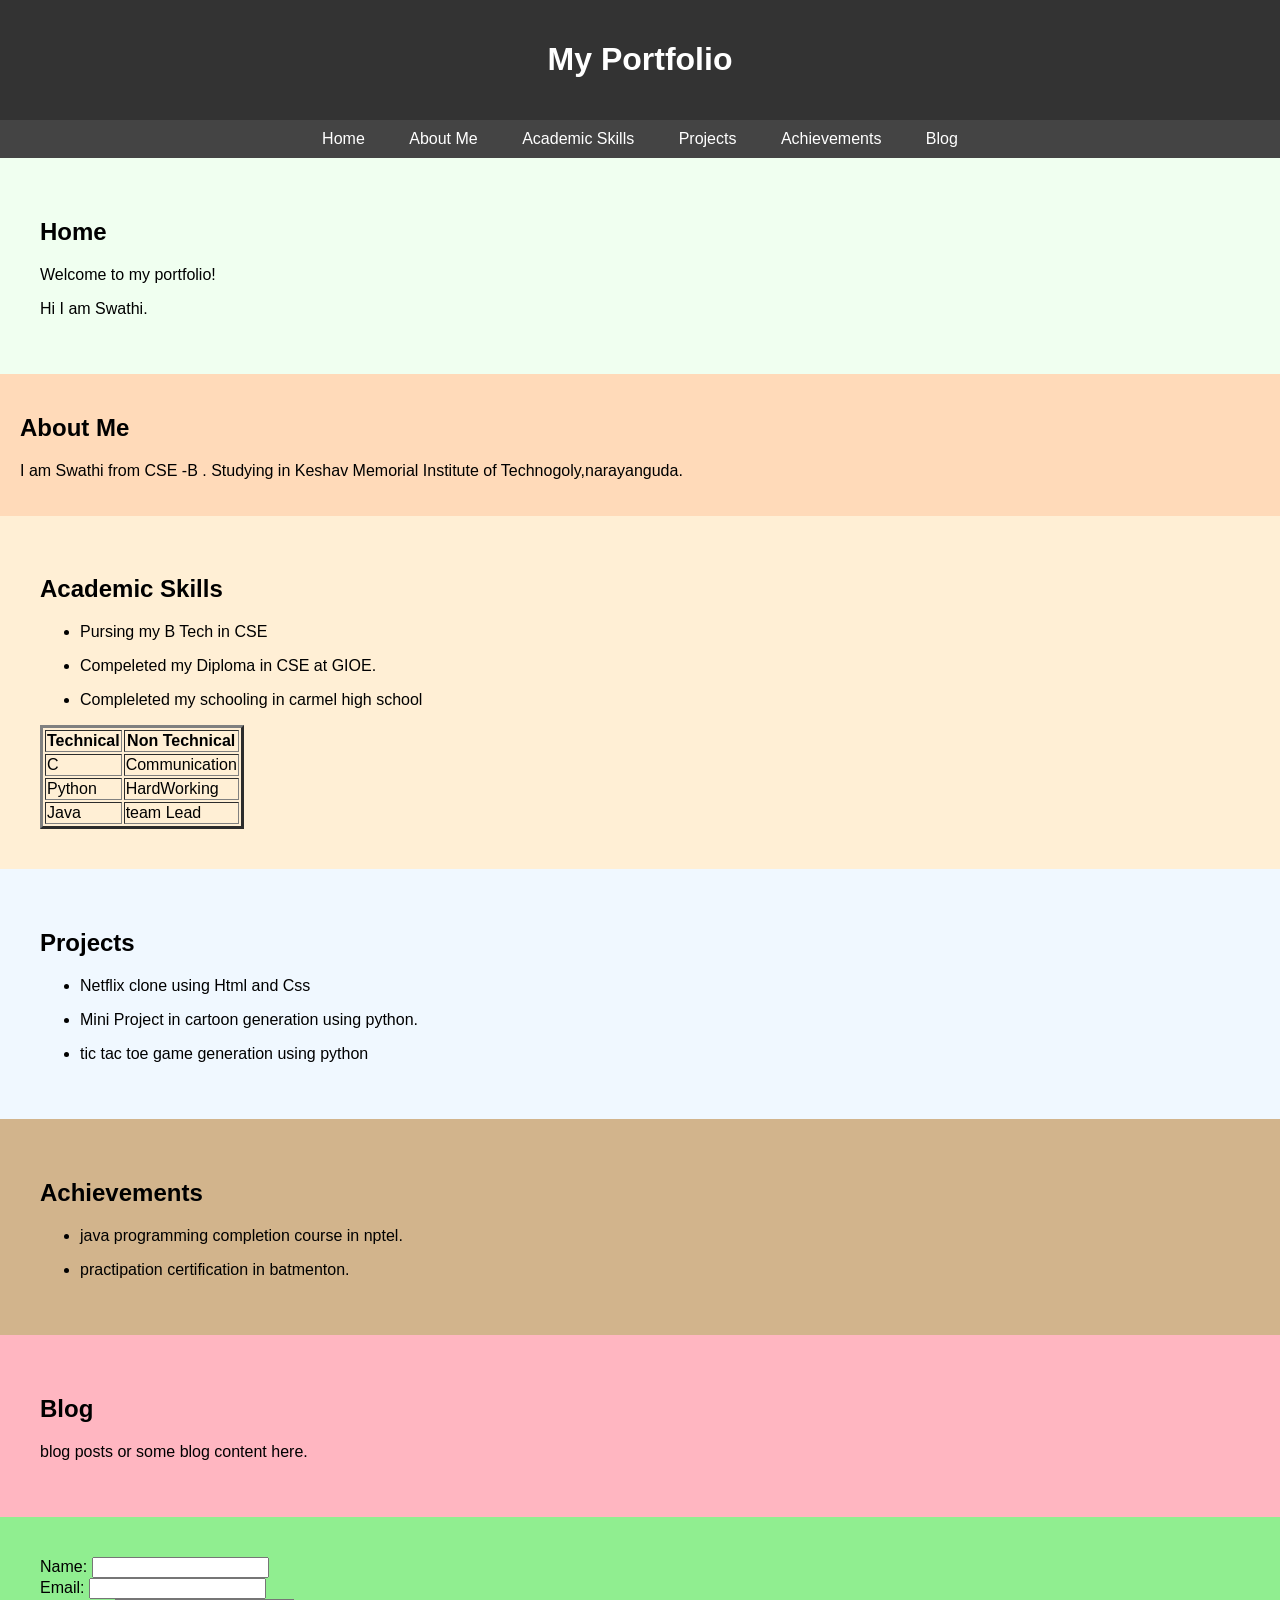
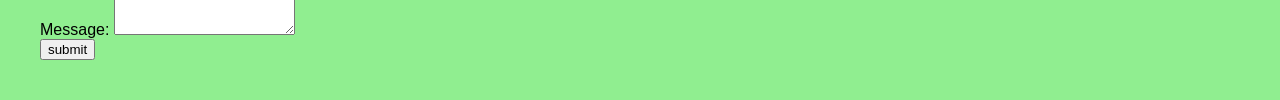
<file: index.html>
<!DOCTYPE html>
<html lang="en">
<head>
  <meta charset="UTF-8">
  <meta name="viewport" content="width=device-width, initial-scale=1.0">
  <title>My Portfolio</title>
  <style>
    body {
      font-family: Arial, sans-serif;
      margin: 0;
      padding: 0;
      background-color: peachpuff;
    }
    header {
      background-color: #333;
      color: #fff;
      padding: 20px;
      text-align: center;
    }
    nav {
      background-color: #444;
      text-align: center;
      padding: 10px;
    }
    nav a {
      color: #fff;
      text-decoration: none;
      padding: 10px 20px;
    }
    nav a:hover {
      background-color: #553b3b;
    }
    section {
      padding: 20px;
    }



    #skills{
        background-color:papayawhip;
        padding-left: 40px;
        padding-top: 40px;
        padding-bottom: 40px;
    }

    #about{
        margin-top: 0;
        background-color: lightgoldenrodyellow;
        padding-left: 40px;
        margin-bottom: 0;
        padding-top: 40px;
        padding-bottom: 40px;
    }
    #Blog{
        background-color:lightpink;
        padding-left: 40px;
        padding-top: 40px;
        padding-bottom: 40px;
    }

    #project{
        background-color:aliceblue;
        padding-left: 40px;
        padding-top: 40px;
        padding-bottom: 40px;
    }
    #achievements{
        background-color: tan;
        padding-left: 40px;
        padding-top: 40px;
        padding-bottom: 40px;
    }
    #home{
        
        background-color: honeydew;
        padding-left: 40px;
        padding-top: 40px;
        padding-bottom: 40px;
    }
    #contactus{
        
        background-color:lightgreen;
        padding-left: 40px;
        padding-top: 40px;
        padding-bottom: 40px;
    }

  </style>
</head>
<body>

<header>
  <h1>My Portfolio</h1>
</header>

<nav>
  <a href="#home">Home</a>
  <a href="#aboutme">About Me</a>
  <a href="#skills">Academic Skills</a>
  <a href="#project">Projects</a>
  <a href="#achievements">Achievements</a>
  <a href="#Blog">Blog</a>
</nav>

<section id="home">
  <h2>Home</h2>
  <p>Welcome to my portfolio!</p>
  <p>Hi I am Swathi.</p>
</section>

<section id="aboutme">
  <h2>About Me</h2>
  <p>I am Swathi from CSE -B . Studying in Keshav Memorial Institute of Technogoly,narayanguda.</p>
</section>

<section id="skills">
  <h2>Academic Skills</h2>
  <ul>
  <li><p>Pursing my B Tech in CSE</p></li>
  <li><p>Compeleted my Diploma in CSE at GIOE.</p></li>
   <li><p>Compleleted my schooling in carmel high school</p></li>
  </ul>
  <table border="3">
    <tr>
      <th>Technical</th>
      <th>Non Technical</th>
    </tr>
    <tr>
      <td>C</td>
      <td>Communication</td>
    </tr>
    <tr>
      <td>Python</td>
      <td>HardWorking</td>
    </tr>
    <tr>
      <td>Java</td>
      <td>team Lead</td>
    </tr>
  </table>
  
</section>

<section id="project">
  <h2>Projects</h2>
  <ul>
    <li>Netflix clone using Html and Css</li>
  <li><p>Mini Project in cartoon generation using python.</p></li>
  <li><p>tic tac toe game generation using python</p></li>
  </section>

<section id="achievements">
    <h2>Achievements</h2>
    <ul>
 <li><p>java programming completion course in nptel.</p></li>
  <li><p>practipation certification in batmenton.</p></li>
  </ul>
</section>

<section id="Blog">
  <h2>Blog</h2>
  <p> blog posts or  some blog content here.</p>
</section>
<section id="contactus">
<form>
    <label for="name">Name:</label>
    <input type="text" id="name" name="name" required><br>
    <label for="email">Email:</label>
    <input type="text" id="email" name="email" required><br>
    <label for="message">Message:</label>
    <textarea id="message" name="message" required></textarea><br>
    <input type="submit" value="submit">
</form>
</section>
</body>
</html>
</file>
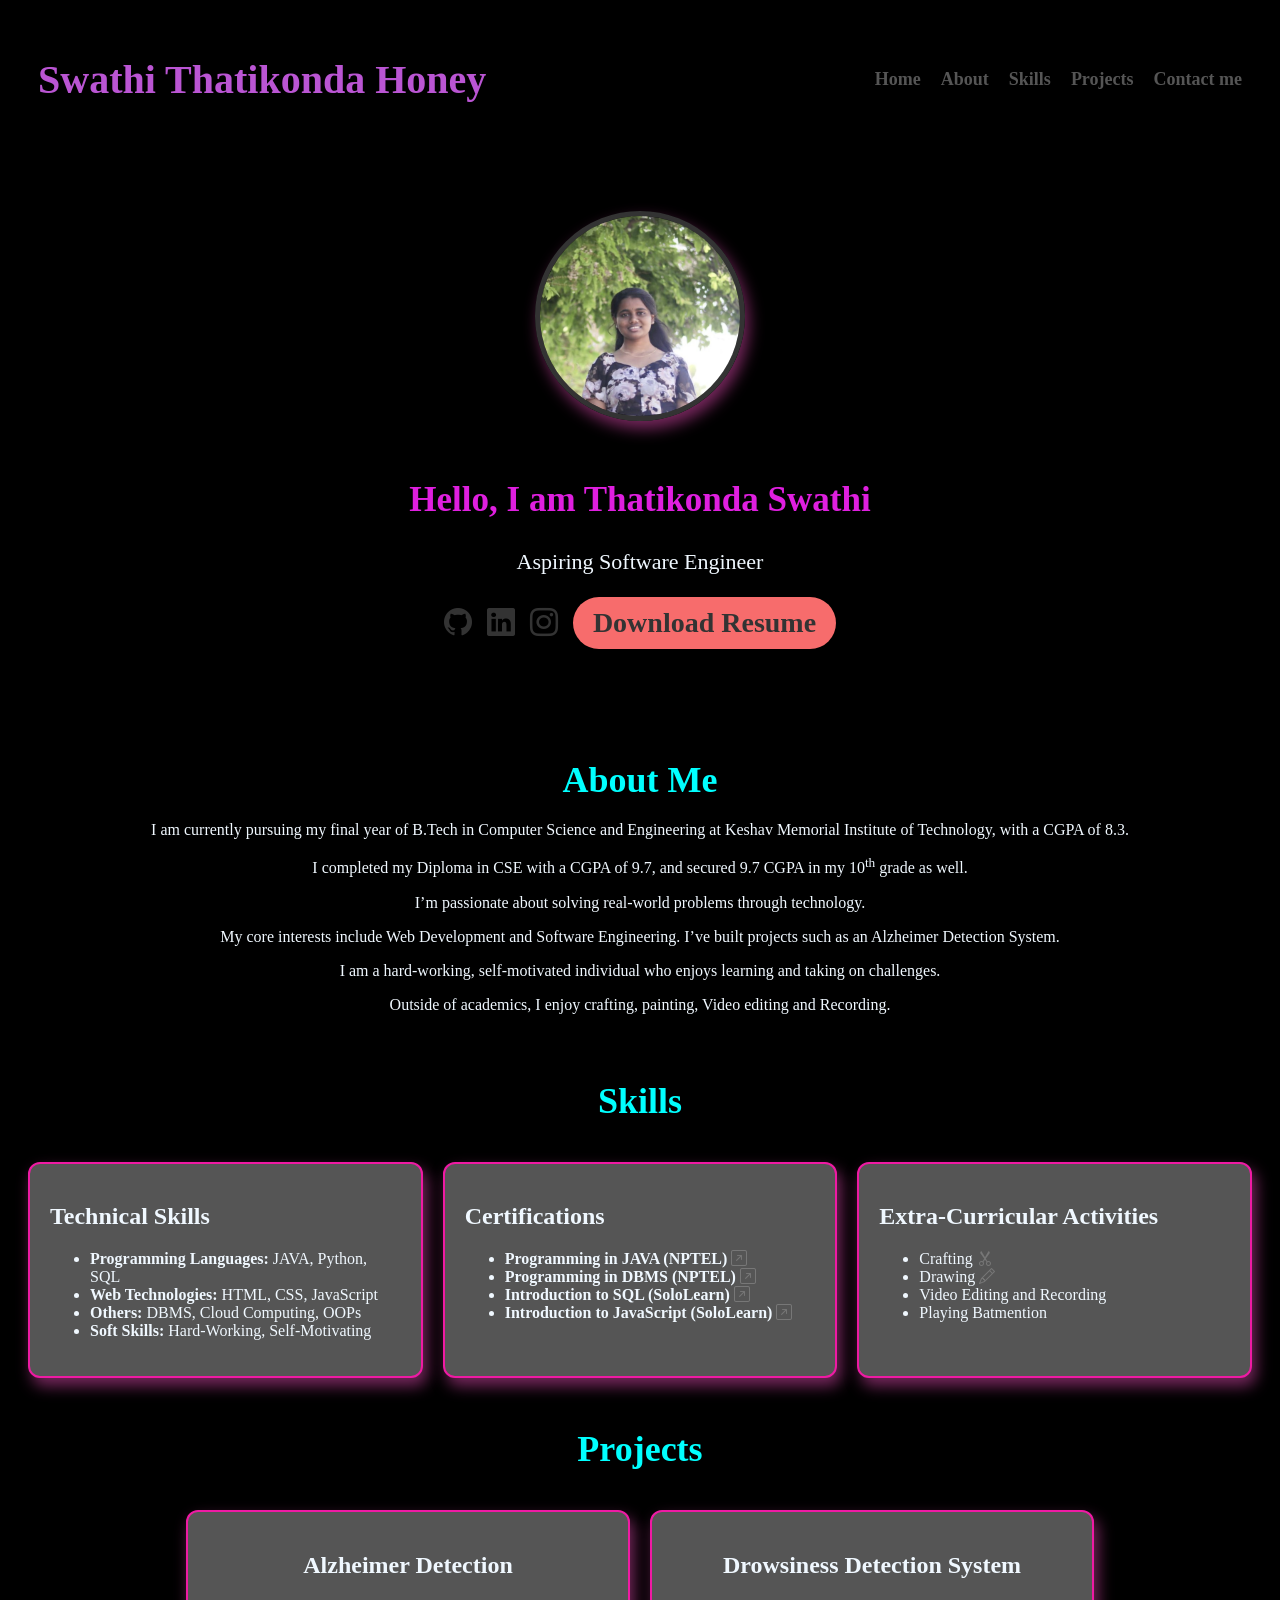
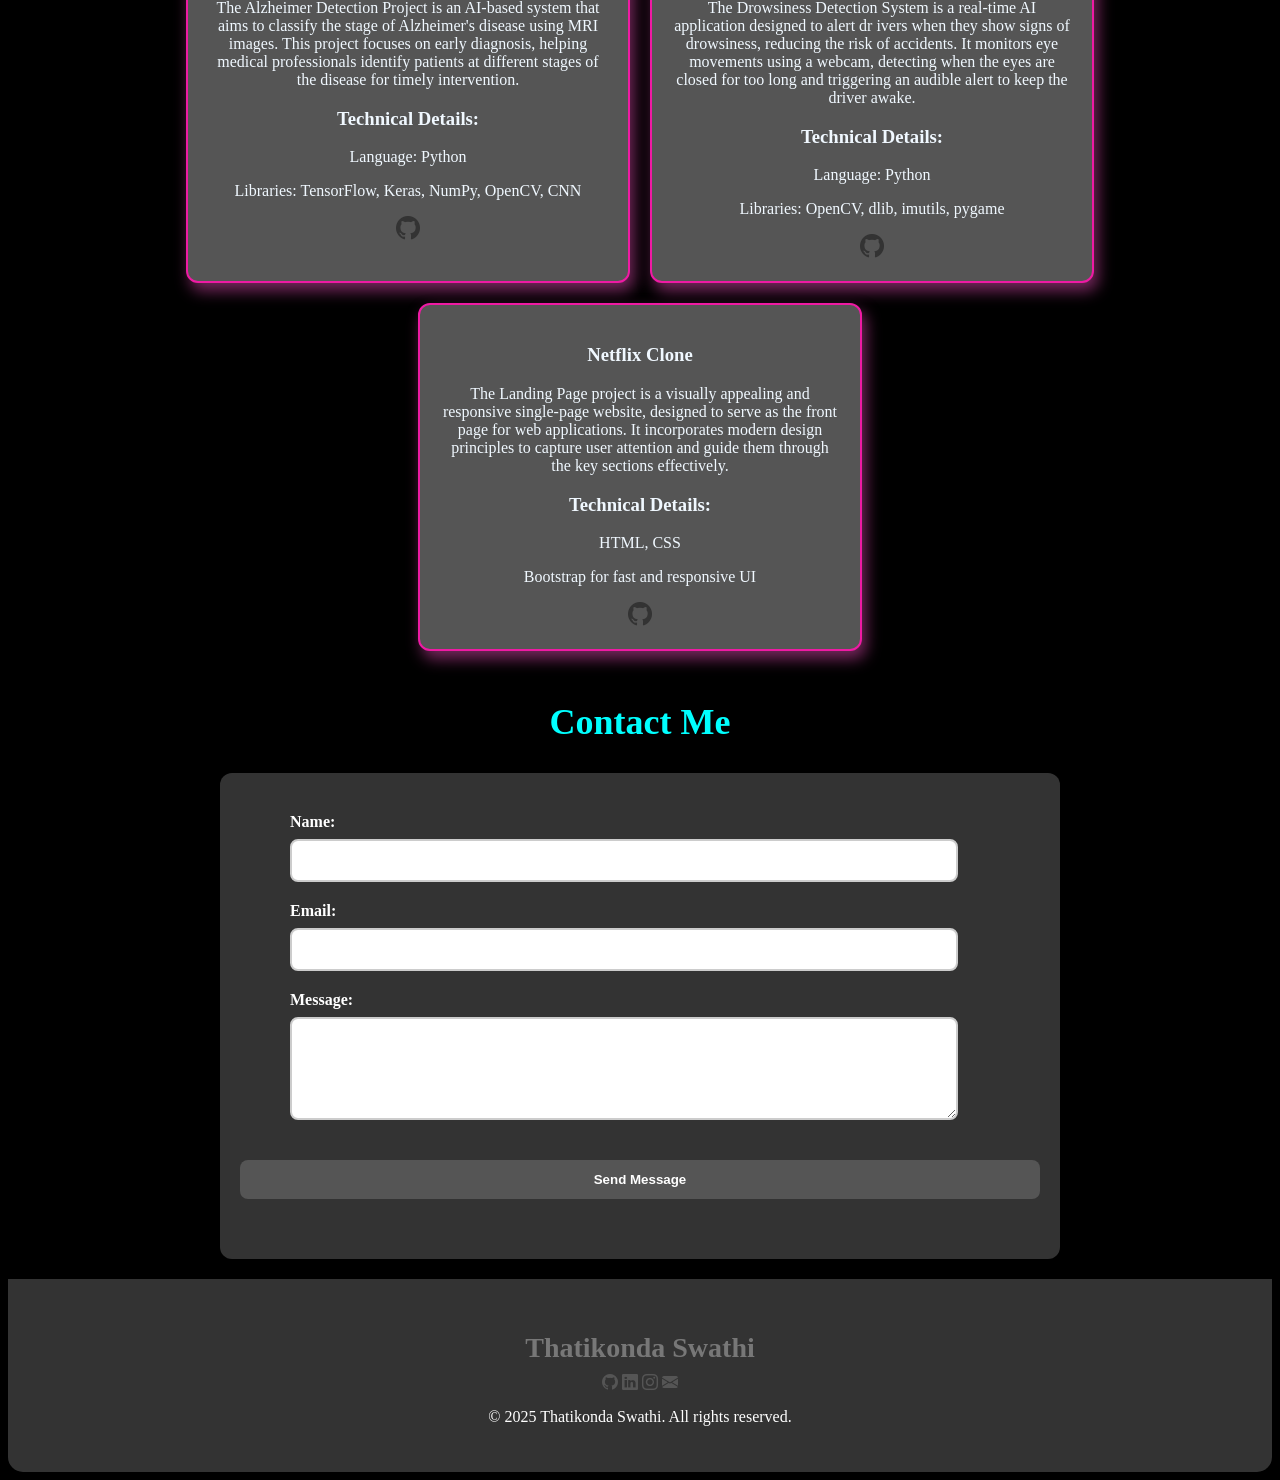
<file: Porfolio/index.html>
<!DOCTYPE html>
<html lang="en">
<head>
    <meta charset="UTF-8">
    <meta name="viewport" content="width=device-width, initial-scale=1.0">
    <title>Porfolio</title>
    <link href="https://cdn.jsdelivr.net/npm/bootstrap-icons/font/bootstrap-icons.css" rel="stylesheet">
    
    <link rel="stylesheet" href="style.css">
    <script src="script.js"></script>

      

  

    

</head>
<body>
    <header>
      <header>
        <nav class="navbar" onclick="toggleMenu()">
            <h1 class="logo">Swathi Thatikonda Honey</h1>
            <span class="menu-icon">&#9776;</span>
            <div class="nav_links">
                <a href="#home">Home</a>
                <a href="#about">About</a>
                <a href="#skills">Skills</a>
                <a href="#project">Projects</a>
                <a href="#contactme">Contact me</a>
            </div>
        </nav>
    </header>
    
</header>
<!-- Home -->
    <section id="home">


        <div class="image_container">
        <img src="croppedimage.jpeg">
  
        <div class="image_content">
            <h1 class="headingname"><b>Hello, I am Thatikonda Swathi </b></h1>
            <p class="Para">Aspiring Software Engineer</p>

            <div class="logos">
                <a href="https://github.com//swathi0318" target="_blank"><i class="bi bi-github"></i></a>
                <a href="https://www.linkedin.com/in/swathi-thatikonda-4a832a290/" target="_blank"><i class="bi bi-linkedin"></i></a>
                <a href="https://www.instagram.com/swathi_thatikonda/" target="_blank"><i class="bi bi-instagram"></i></a>
                <a href="ThatikondaSwathi.pdf" download class="resume-btn">Download Resume</a>
              </div>
              
    </div>
    </div>
    </section>
   <!-- About -->
    <section id="about">
        <div class="about">
          <h2 class="headingabout">About Me</h2>
          <p>I am currently pursuing my final year of B.Tech in Computer Science and Engineering at Keshav Memorial Institute of Technology, with a CGPA of 8.3.</p>
          <p>I completed my Diploma in CSE with a CGPA of 9.7, and secured 9.7 CGPA in my 10<sup>th</sup> grade as well.</p>
          <p>I’m passionate about solving real-world problems through technology.</p>
          <p>My core interests include Web Development and Software Engineering. I’ve built projects such as an Alzheimer Detection System.</p>
          <p>I am a hard-working, self-motivated individual who enjoys learning and taking on challenges.</p>
          <p>Outside of academics, I enjoy crafting, painting, Video editing and Recording.</p>
        </div>
      </section>
      <!-- skills -->
      <section id="skills">
        <h2 class="headingskills">Skills</h2>
        <div class="skills-container">
      
          <div class="technical-skills">
            <h2>Technical Skills</h2>
            <ul>
              <li><b>Programming Languages:</b> JAVA, Python, SQL</li>
              <li><b>Web Technologies:</b> HTML, CSS, JavaScript</li>
              <li><b>Others:</b> DBMS, Cloud Computing, OOPs</li>
              <li><b>Soft Skills:</b> Hard-Working, Self-Motivating</li>
            </ul>
          </div>
      
          <div class="certifications">
            <h2>Certifications</h2>
            <ul>
              <li><b>Programming in JAVA (NPTEL)</b>
                <a href="https://archive.nptel.ac.in/content/noc/NOC23/SEM2/Ecertificates/106/noc23-cs74/Course/NPTEL23CS74S73740465820412486.pdf" target="_blank">
                  <i class="bi bi-arrow-up-right-square"></i>
                </a>
              </li>
              <li><b>Programming in DBMS (NPTEL)</b>
                <a href="https://archive.nptel.ac.in/content/noc/NOC24/SEM1/Ecertificates/106/noc24-cs21/Course/NPTEL24CS21S55710350030185742.pdf" target="_blank">
                  <i class="bi bi-arrow-up-right-square"></i>
                </a>
              </li>
              <li><b>Introduction to SQL (SoloLearn)</b>
                <a href="https://www.sololearn.com/certificates/CC-UU1VQKYR" target="_blank">
                  <i class="bi bi-arrow-up-right-square"></i>
                </a>
              </li>
              <li><b>Introduction to JavaScript (SoloLearn)</b>
                <a href="https://www.sololearn.com/certificates/CC-VUVD3HGG" target="_blank">
                  <i class="bi bi-arrow-up-right-square"></i>
                </a>
              </li>
            </ul>
          </div>
      
          <div class="extracurricular">
            <h2>Extra-Curricular Activities</h2>
            <ul>
              <li>Crafting
                <a href="craft.html" target="_blank">
                  <i class="bi bi-scissors"></i>
                </a>
              </li>
              <li>Drawing
                <a href="drawing.html" target="_blank">
                  <i class="bi bi-pencil"></i>
                </a>
              </li>
              <li>Video Editing and Recording</li>
              <li>Playing Batmention</li>
            </ul>
          </div>
      
        </div>
      </section>
      <!-- Project -->
      <section id="project">

        <h1 class="headingproject">Projects</h1>
        <div class="project">
          <div class="project1">
            <h2>Alzheimer Detection</h2>
            <p>The Alzheimer Detection Project is an AI-based system that aims to classify the stage of Alzheimer's disease using MRI images. 
              This project focuses on early diagnosis, 
              helping medical professionals identify patients at different stages of the disease for timely intervention.</p>
              
                <h3>Technical Details:</h3>
                <p>Language: Python</p>
                <p>Libraries: TensorFlow, Keras, NumPy, OpenCV, CNN</p>
              
              <a href="https://github.com/swathi0318/Alzeheimer-detetction-iomp-" target="_blank">
                <i class="bi bi-github"></i></a>
            </div>
            <div class="project2">
            <h2>Drowsiness Detection System</h2>
            <p> The Drowsiness Detection System is a real-time AI application designed to alert dr
              ivers when they show signs of drowsiness, reducing the risk of accidents. It monitors eye movements using a webcam, detecting when the eyes are closed 
              for too long and triggering an audible alert to keep the driver awake. </p>
           
              <h3>Technical Details:</h3>
              <p>Language: Python</p>
              <p>Libraries: OpenCV, dlib, imutils, pygame</p>
         
              <a href="https://github.com/swathi0318/Drowsiness-Detection" target="_blank">
                <i class="bi bi-github"></i></a>
          </div>
          <div class="project3">
            <h3>Netflix Clone</h3>
            <p>The Landing Page project is a visually appealing and responsive single-page website,
               designed to serve as the front page for web applications. 
              It incorporates modern design principles to capture user attention and guide them through the key sections effectively.</p>
           
                <h3>Technical Details:</h3>
                <p>HTML, CSS</p>
                <p>Bootstrap for fast and responsive UI</p>
           
              <a href="https://github.com/swathi0318/Netflix-clone" target="_blank">
                <i class="bi bi-github"></i></a>
              </a>
          </div>
          </div>
          
        </section>
        <section id="contactme">
      <h1 class="headingcontact">Contact Me</h1>
      <!-- contact Me -->
      <div class="contactme">
        <form id="contact-form" action="https://formsubmit.co/swathithatikonda3@gmail.com" method="POST">
          <div class="form-group">
            <label for="name">Name:</label>
            <input type="text" id="name" name="name" required>
          </div>
          
          <div class="form-group">
            <label for="email">Email:</label>
            <input type="email" id="email" name="email" required>
          </div>
          
          <div class="form-group">
            <label for="message">Message:</label>
            <textarea id="message" name="message" rows="5" required></textarea>
          </div>
          <div class="form-group">
          <button type="submit">Send Message</button>
          </div>
          <p id="response"></p>
        </form>
      </div>
      </section>
      
    <script src="script.js"></script>
    <!-- ----------------------footer------------------------- -->
    <footer>
      <div class="footer-container">
          <div class="footer-content">
              <h2 style="color: #777;">Thatikonda Swathi</h2>
              <div class="footer-socials">
                  <a href="https://github.com/swathi0318" target="_blank"><i class="bi bi-github"></i></a>
                  <a href="https://www.linkedin.com/in/swathi-thatikonda-4a832a290/" target="_blank"><i class="bi bi-linkedin"></i></a>
                  <a href="https://www.instagram.com/swathi_thatikonda/" target="_blank"><i class="bi bi-instagram"></i></a>
                  <a href="mailto:swathithatikonda3@gmail.com" target="_blank"><i class="bi bi-envelope-fill"></i></a>
                </div>
              <p class="footer-copyright">&copy; 2025 Thatikonda Swathi. All rights reserved.</p>
          </div>
      </div>
    </footer>
      
</body>
</html>
</file>
<file: Porfolio/style.css>
body {
    background-color: black;
    color: aliceblue;
}

/* ------------navbar----------------- */
.navbar {
    display: flex;
    align-items: center;
    color: rgb(240, 220, 220);
    flex-wrap: wrap;
    padding: 15px 30px;
    position: relative;
}

.logo {
    color: mediumorchid;
    font-size: 40px;
    flex: 1;
}

.nav_links {
    display: flex;
    gap: 20px;
    font-size: 18px;
    flex-wrap: wrap;
    margin-left: auto;
}

.nav_links a {
    font-weight: bold;
    color: #555;
    text-decoration: none;
}

.nav_links a:hover {
    text-decoration: underline;
}

/* Hamburger Menu for Mobile */
.menu-icon {
    display: none;
    font-size: 30px;
    color: #ef1aa4;
    cursor: pointer;
    margin-left: auto;
}

/* Responsive Navbar */
@media (max-width: 768px) {
    .nav_links {
        display: none;
        flex-direction: column;
        gap: 10px;
        background-color: #333;
        padding: 15px;
        position: absolute;
        top: 70px;
        right: 30px;
        border-radius: 10px;
    }
    .navbar.open .nav_links {
        display: flex;
    }
    .menu-icon {
        display: block;
        margin-left: auto;
    }
    .nav_links a {
        color: white;
        font-size: 18px;
        margin: 10px 0;
        padding: 10px;
        text-align: center;
        border-radius: 8px;
    }
    .nav_links a:hover {
        background-color: #555;
    }
}



/* ------------home------------ */
.image_container {
    display: flex;
    flex-direction: column;
    align-items: center;
    gap: 30px;
    padding: 60px 20px;
    text-align: center;
}

img {
    width: 200px;
    height: 200px;
    border-radius: 50%;
    border: 5px solid #333;
    box-shadow: 4px 8px 15px rgba(235, 78, 185, 0.5);
}

.image_content {
    max-width: 90%;
}

.headingname {
    font-size: 35px;
    color: rgb(223, 31, 223);
}

.Para {
    font-size: 22px;
}

/* Social Icons Container */
.logos {
    display: flex;
    gap: 15px;
    flex-wrap: nowrap;
    justify-content: center;
    align-items: center;
    margin-top: 20px;
}

/* Social Links */
.logos a {
    font-size: 28px;
    color: #333;
    text-decoration: none;
    transition: color 0.3s;
}

/* Icon Hover Effect */
.logos a:hover {
    color: #ef1aa4;
    transform: scale(1.5);
}

/* Resume Button */
.resume-btn {
    padding: 10px 20px;
    background-color: #f76c6c;
    color: white;
    border-radius: 30px;
    font-size: 14px;
    font-weight: bold;
    text-decoration: none;
    transition: background-color 0.3s, color 0.3s;
}

/* Button Hover Effect */
.resume-btn:hover {
    background-color:red;
    color: #fff;
}


/* ------------about----------------- */
.about {
    padding: 20px;
    text-align: center;
    font-size: medium;
}

.headingabout {
    color: aqua;
    font-size: 36px;
    margin-bottom: 20px;
}

/* -------------skills------------- */
.skills-container {
    display: flex;
    flex-wrap: wrap;
    gap: 20px;
    padding: 20px;
    justify-content: center;
}

.skills-container > div {
    background-color: #555;
    padding: 20px;
    border-radius: 12px;
    flex: 1 1 300px;
    min-width: 250px;
    border: 2px solid #ef1aa4;
    box-shadow: 4px 8px 15px rgba(235, 78, 185, 0.5);
    text-align: left;
}
.skills-container :hover{
    background-color:  #ef1aa4;
    color: black;
}
.headingskills {
    color: aqua;
    font-size: 36px;
    margin-bottom: 20px;
    text-align: center;
}
.certifications a{
    color:#777;
    
    
}
.certifications a:hover{
    color:#ef1aa4;
    transform: scale(2.0);
}
.extracurricular a{
    color:#777;
    
    
}
.extracurricular a:hover{
    color:#ef1aa4;
    transform: scale(2.0);
}

/* -------------projects------------- */
.headingproject {
    color: aqua;
    font-size: 36px;
    text-align: center;
    margin-bottom: 20px;
}

.project {
    display: flex;
    flex-wrap: wrap;
    gap: 20px;
    padding: 20px;
    justify-content: center;
}

.project > div {
    background-color: #555;
    padding: 20px;
    border-radius: 12px;
    width: 90%;
    max-width: 400px;
    text-align: center;
    border: 2px solid #ef1aa4;
    box-shadow: 4px 8px 15px rgba(235, 78, 185, 0.5);
}
.project div:hover {
    background-color:#ef1aa4;
    color:black;
}

.project a {
    color: #333;
    font-size: 24px;
    transition: color 0.3s, transform 0.3s;
}

.project a:hover {
    transform: scale(2.0);
}

/* -------------contact ------------- */
.contactme {
    background-color: #333;
    padding: 40px 20px;
    border-radius: 12px;
    max-width: 800px;
    margin: auto;
}

.contactme .form-group {
    margin-bottom: 20px;
    display: flex;
    flex-direction: column;
}

.contactme .form-group label {
    color: #fff;
    font-weight: bold;
    margin-bottom: 8px;
    margin-left: 50px;
}

.contactme .form-group input,
.contactme .form-group textarea {
    padding: 12px;
    border-radius: 8px;
    margin-left: 50px;
    border: 2px solid #ccc;
    width: 80%;
}

.contactme button {
    padding: 12px;
    background-color: #555;
    color: #fff;
    border: none;
    border-radius: 8px;
    cursor: pointer;
    font-weight: bold;
    transition: background-color 0.3s;
    width: 100%;
    margin-top: 20px;

}

.contactme button:hover {
    background-color: #ef1aa4;
}

.headingcontact {
    color: aqua;
    font-size: 36px;
    text-align: center;
    margin-bottom: 30px;
}

/* Responsive Design */
@media (max-width: 768px) {
    .headingcontact {
        font-size: 28px;
    }

    .contactme {
        padding: 20px 15px;
        margin: 20px;
    }

    .contactme .form-group label,
    .contactme .form-group input,
    .contactme .form-group textarea {
        width: 80%;
        margin-left: 0;
    }
    .contactme .button{
        width: 100%;
    }
}

/* Footer */
footer {
    background-color: #333;
    color: #fff;
    padding: 30px 0;
    text-align: center;
    border-radius: 0 0 15px 15px;
    margin-top: 20px;
}

.footer-container {
    max-width: 1200px;
    margin: 0 auto;
    padding: 0 20px;
}

.footer-content h2 {
    font-size: 28px;
    margin-bottom: 10px;
    color: #ef1aa4;
}
.footer-socials a{
    color:#555;
}
.footer-socials a :hover{
    color: #ef1aa4;
}
</file>
